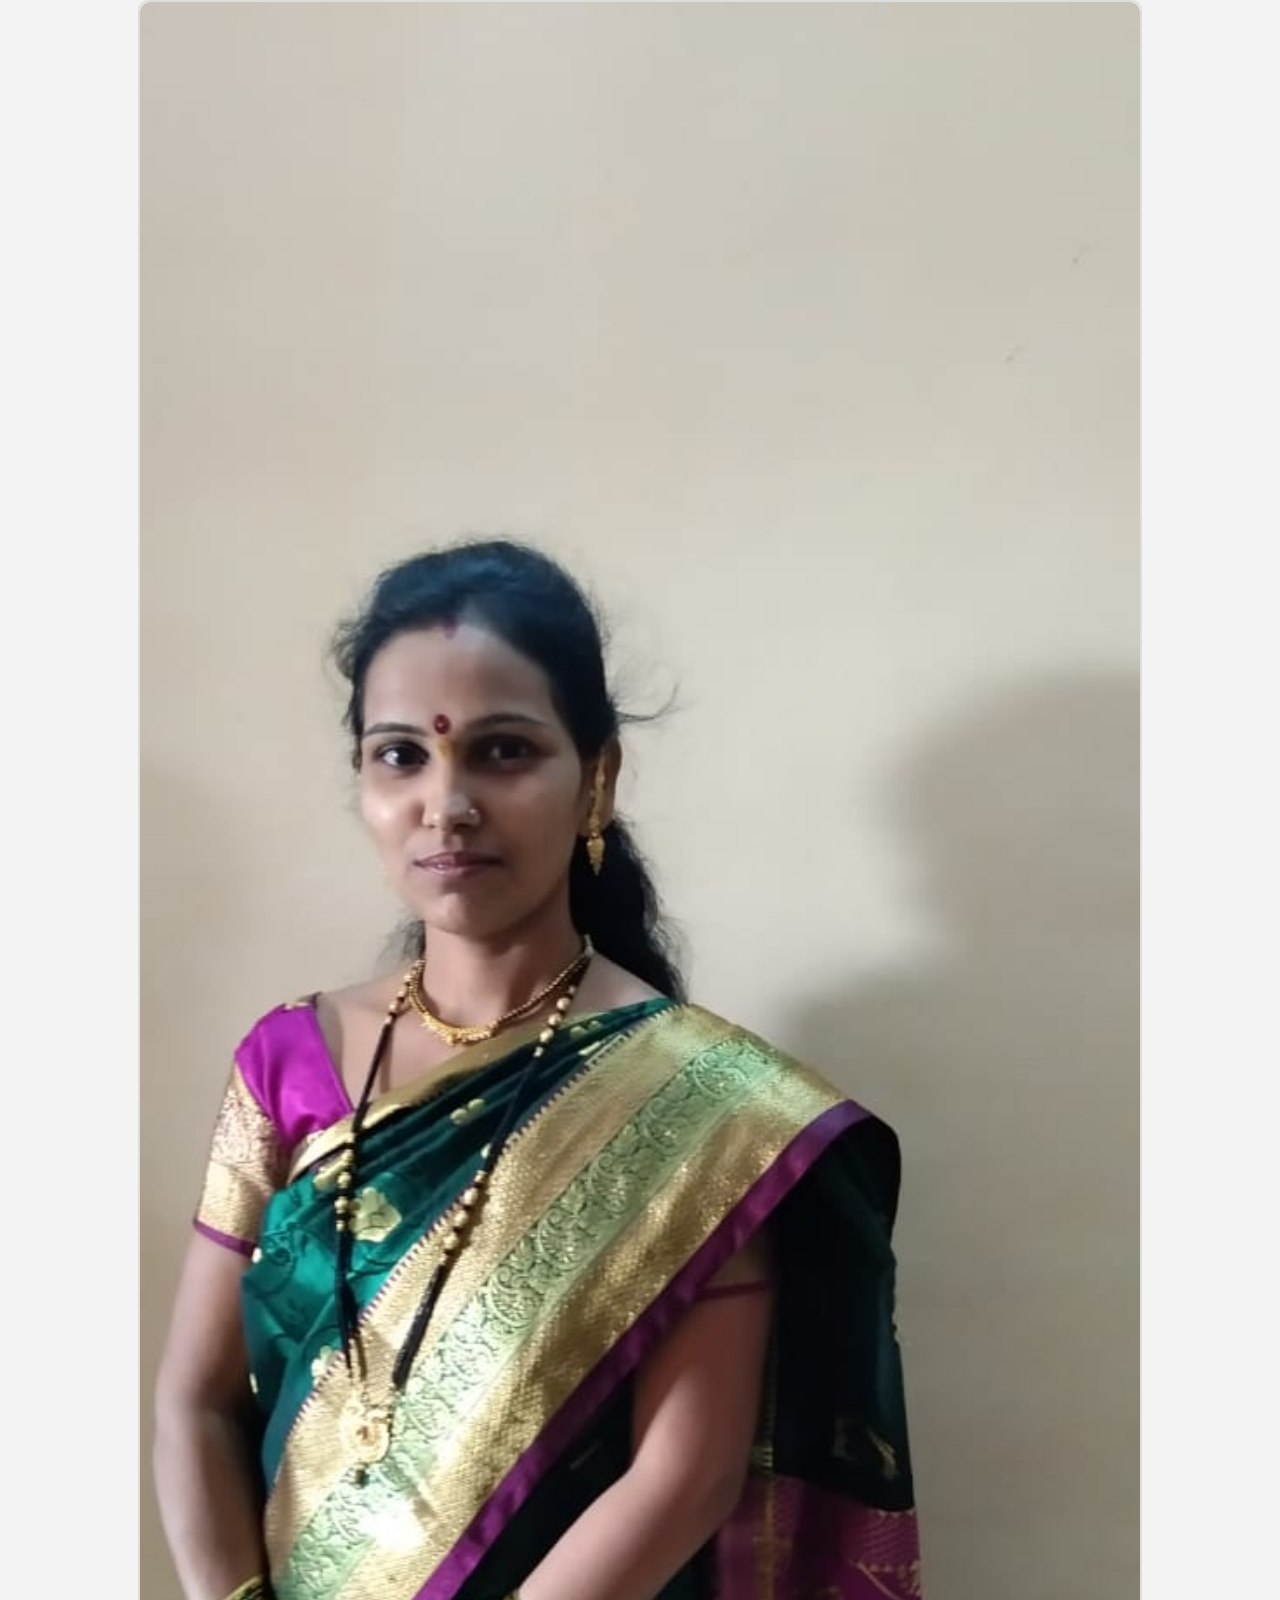
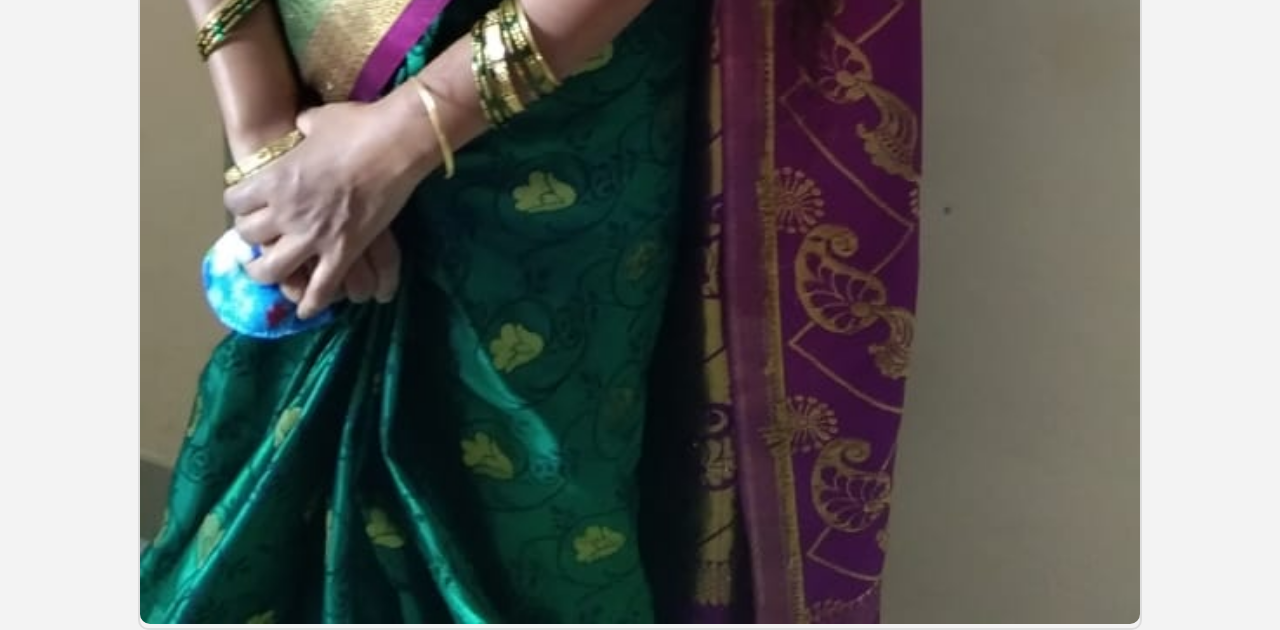
<file: slideshow.html>
<!DOCTYPE html>
<html lang="en">
<head>
    <meta charset="UTF-8">
    <meta name="viewport" content="width=device-width, initial-scale=1.0">
    <meta name="title" content="Happy Birthday Slideshow | Aoudumber Bade">
    <meta name="github" content="https://github.com/Aoudumber-Bade">
    <title>Birthday Slideshow | Aoudumber Bade</title>
    <link rel="stylesheet" href="slideshow.css">
</head>
<body>
    <div class="slideshow-container">
        <div class="mySlides fade">
            <img src="./images/photo1.jpg" alt="Photo 1">
        </div>
        <div class="mySlides fade">
            <img src="./images/photo2.jpg" alt="Photo 2">
        </div>
        <div class="mySlides fade">
            <img src="./images/photo3.jpg" alt="Photo 3">
        </div>
        <div class="mySlides fade">
            <img src="./images/photo4.jpg" alt="Photo 4">
        </div>
        <!-- Add more slides as needed -->
    </div>
    <script src="slideshow.js"></script>
</body>
</html>
</file>
<file: slideshow.css>
body {
    display: flex;
    justify-content: center;
    align-items: center;
    height: 100vh;
    margin: 0;
    font-family: Arial, sans-serif;
    background-color: #f3f3f3;
}

.slideshow-container {
    position: relative;
    max-width: 1000px;
    width: 100%;
    margin: auto;
    overflow: hidden;
    border: 2px solid #ddd;
    border-radius: 10px;
}

.mySlides {
    display: none;
    text-align: center;
}

.mySlides img {
    width: 100%;
    border-radius: 10px;
}

.fade {
    animation-name: fade;
    animation-duration: 1.5s;
}

@keyframes fade {
    from { opacity: .4 }
    to { opacity: 1 }
}

@media (max-width: 600px) {
    .slideshow-container {
        max-width: 100%;
    }
}
</file>
